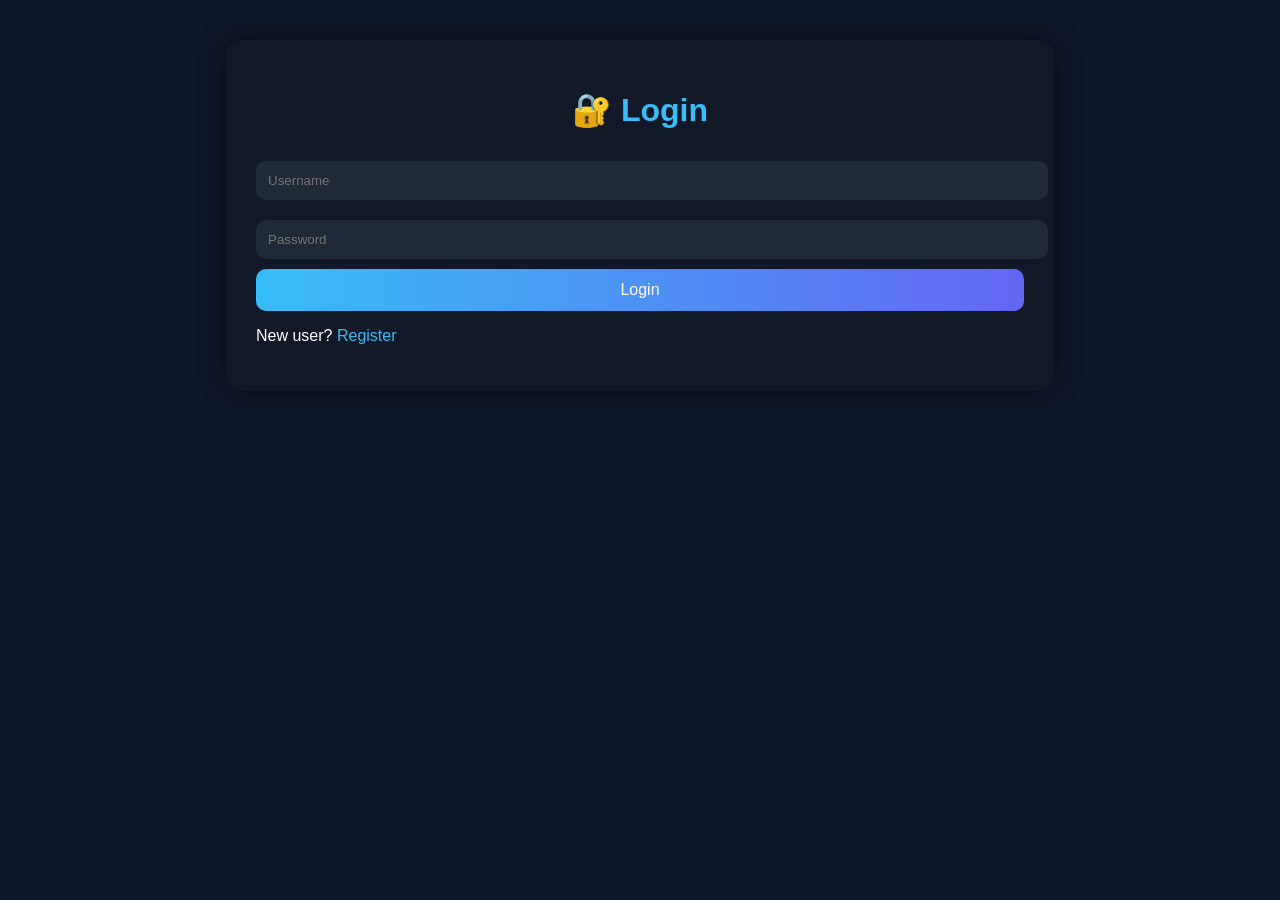
<file: templates/login.html>
<!DOCTYPE html>
<html>
<head>
    <title>Login</title>
    <link rel="stylesheet" href="/static/style.css">
</head>
<body>

<div class="container">
    <h1>🔐 Login</h1>

    <form method="POST">
        <input name="username" placeholder="Username" required>
        <input type="password" name="password" placeholder="Password" required>
        <button type="submit">Login</button>
    </form>

    <p>New user? <a href="/register">Register</a></p>
</div>

</body>
</html>
</file>
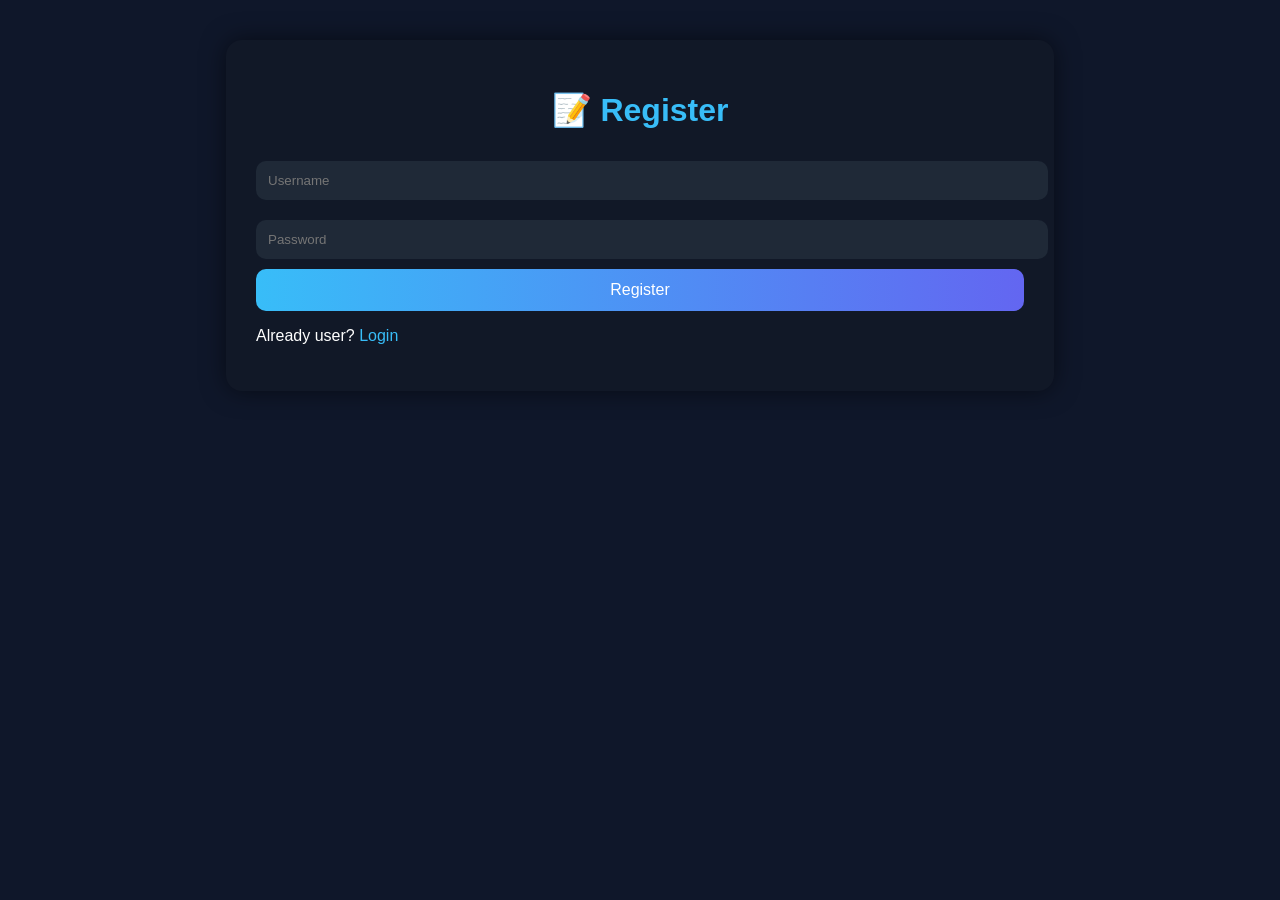
<file: templates/register.html>
<!DOCTYPE html>
<html>
<head>
    <title>Register</title>
    <link rel="stylesheet" href="/static/style.css">
</head>
<body>

<div class="container">
    <h1>📝 Register</h1>

    <form method="POST">
        <input name="username" placeholder="Username" required>
        <input type="password" name="password" placeholder="Password" required>
        <button type="submit">Register</button>
    </form>

    <p>Already user? <a href="/login">Login</a></p>
</div>

</body>
</html>
</file>
<file: static/style.css>
body {
    margin: 0;
    font-family: 'Segoe UI', sans-serif;
    background: #0f172a;
    color: #ffffff;
}

.container {
    width: 60%;
    margin: auto;
    margin-top: 40px;
    background: #111827;
    padding: 30px;
    border-radius: 16px;
    box-shadow: 0 0 25px rgba(0,0,0,0.5);
}

h1 {
    text-align: center;
    color: #38bdf8;
}

textarea, input {
    width: 100%;
    padding: 12px;
    margin: 10px 0;
    border-radius: 10px;
    border: none;
    background: #1f2937;
    color: white;
}

button {
    width: 100%;
    padding: 12px;
    border: none;
    background: linear-gradient(90deg, #38bdf8, #6366f1);
    color: white;
    font-size: 16px;
    border-radius: 10px;
    cursor: pointer;
    transition: 0.3s;
}

button:hover {
    transform: scale(1.02);
}

a {
    color: #38bdf8;
    text-decoration: none;
}

hr {
    border: 1px solid #374151;
}
</file>
